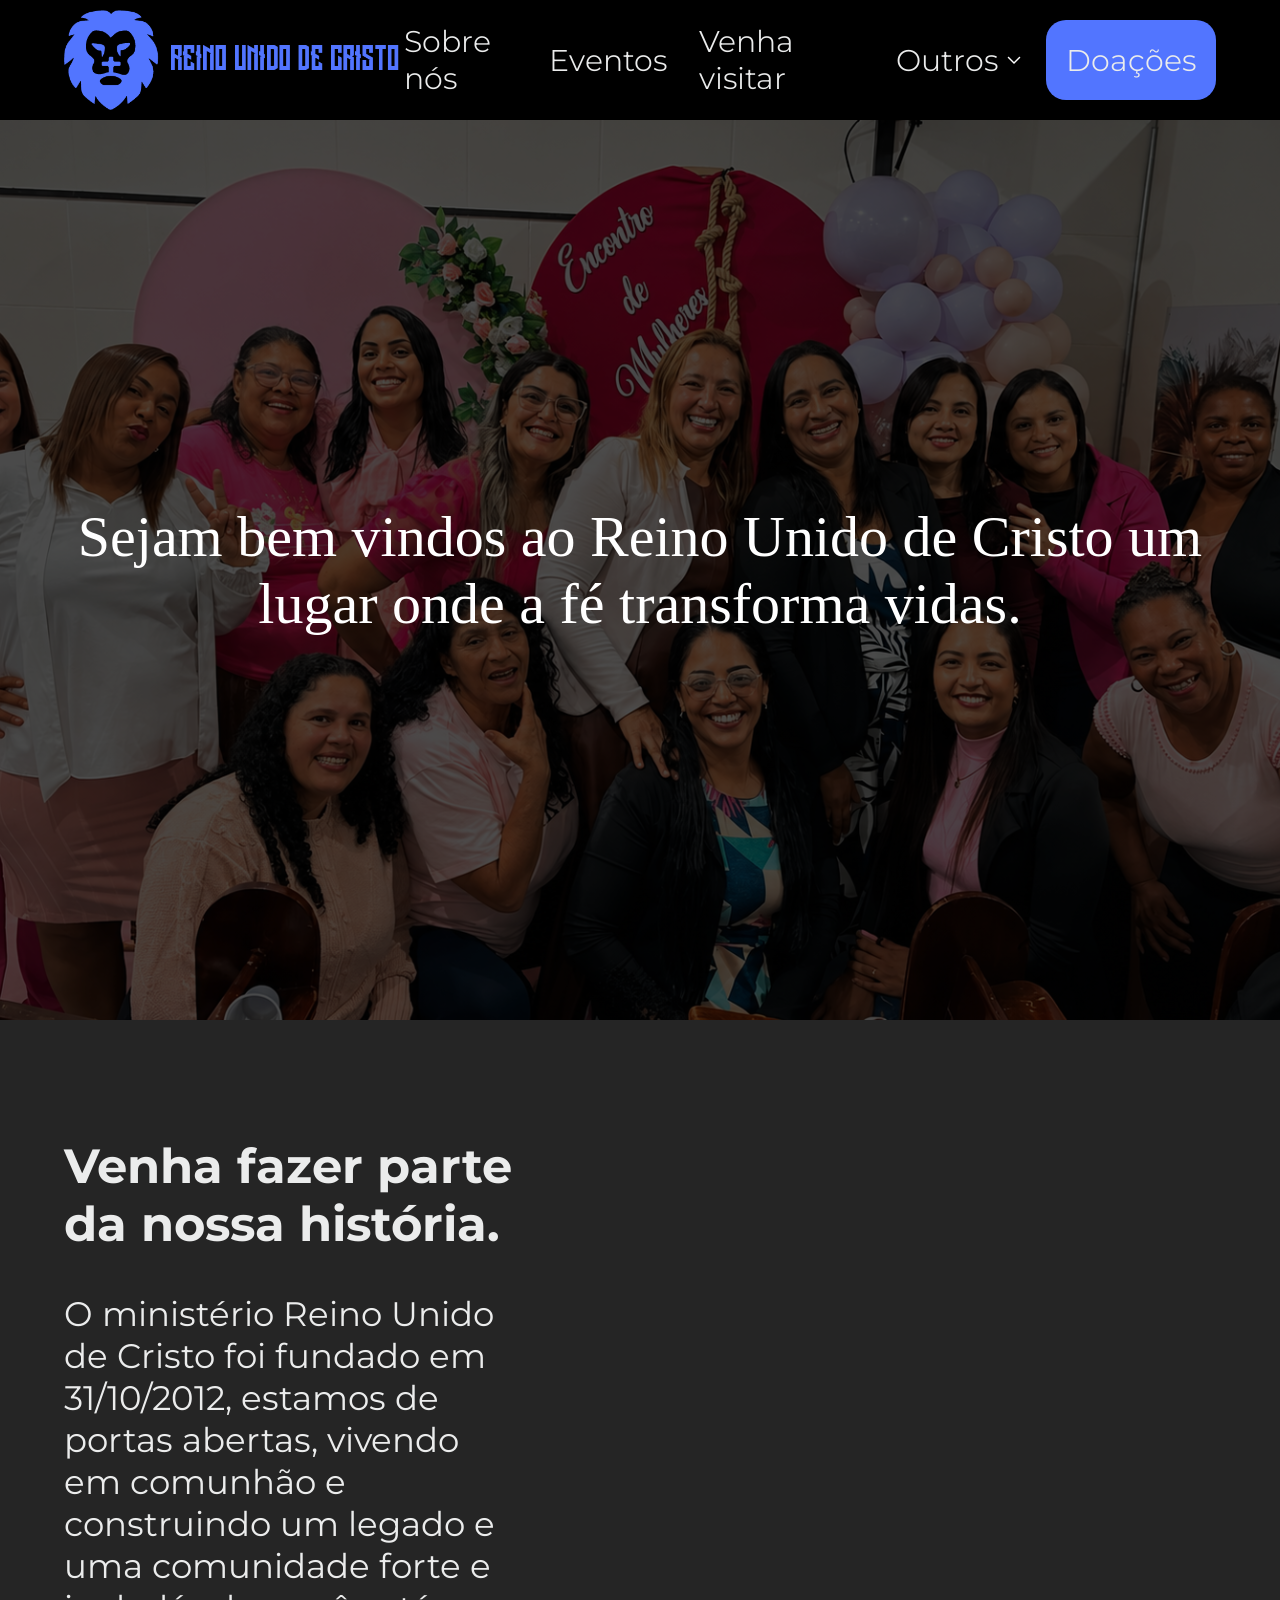
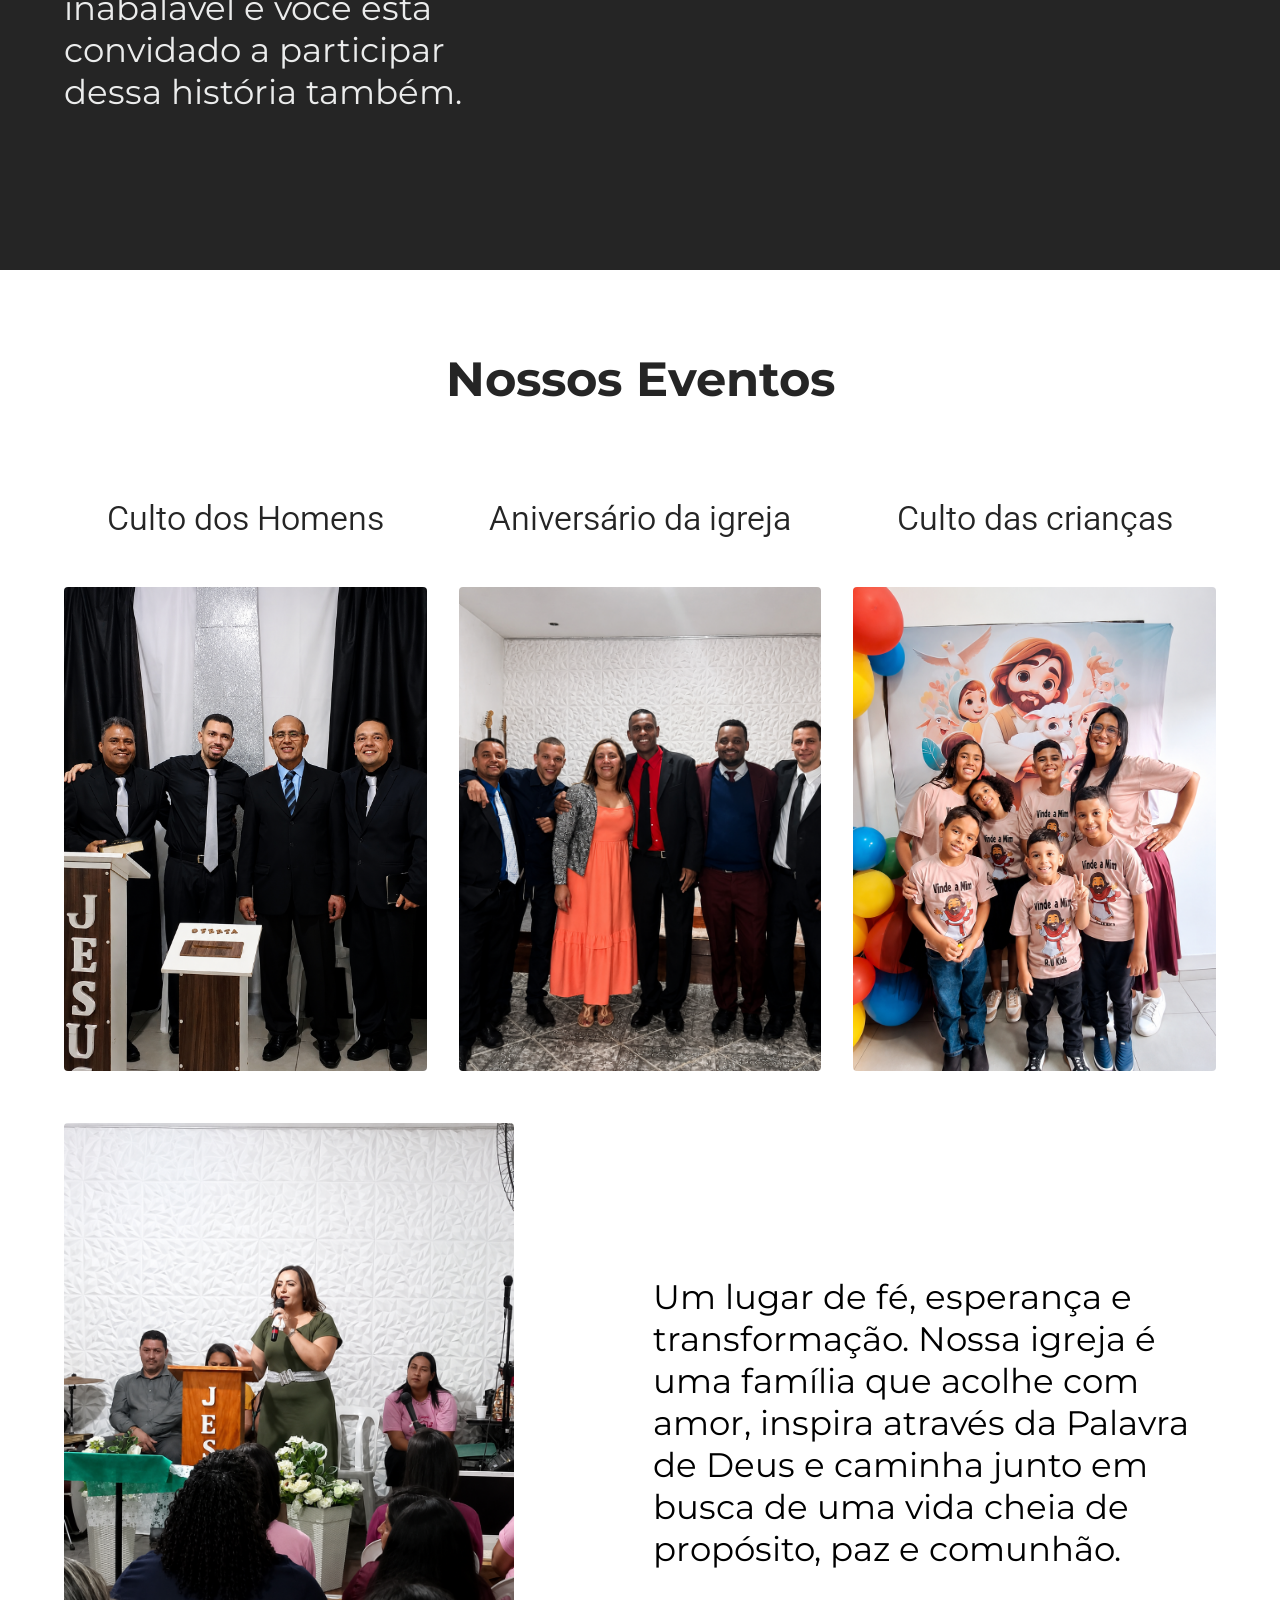
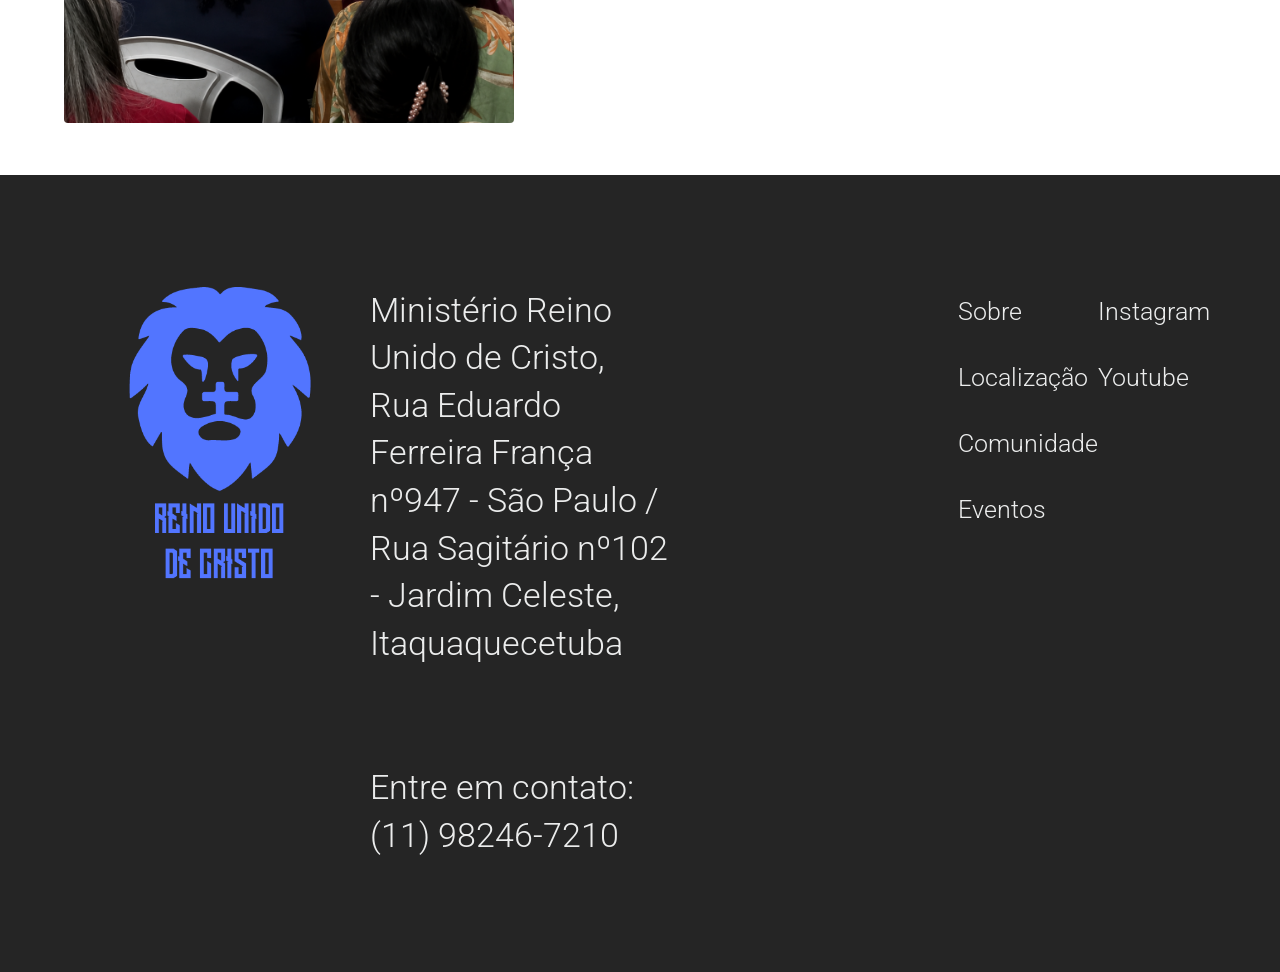
<file: index.html>
<!DOCTYPE html>
<html lang="en">

<head>
    <meta charset="UTF-8">
    <meta name="viewport" content="width=device-width, initial-scale=1.0">
    <link rel="stylesheet" href="./src/style/reset.css">
    <link rel="stylesheet" href="./src/style/estilo.css">
    <link rel="preconnect" href="https://fonts.googleapis.com">
    <link rel="preconnect" href="https://fonts.gstatic.com" crossorigin>
    <link href="https://fonts.googleapis.com/css2?family=Roboto:ital,wght@0,100..900;1,100..900&display=swap"
        rel="stylesheet">
    <link rel="preconnect" href="https://fonts.googleapis.com">
    <link rel="preconnect" href="https://fonts.gstatic.com" crossorigin>
    <link href="https://fonts.googleapis.com/css2?family=Montserrat:ital,wght@0,100..900;1,100..900&display=swap"
        rel="stylesheet">
    <title>Reino Unido de Cristo</title>
</head>

<body>
    <header>
        <img class="logo-nav" src="./src/assets/images/LogoAzul-text1.png" alt="Logo Reino Unido de Cristo">
        <nav>
            <a href="#sobre">Sobre nós</a>
            <a href="#eventos">Eventos</a>
            <a href="#visite">Venha visitar</a>
            <button class="dropdown-nav">
                <a href="#outros">Outros</a>
                <img src="./src/assets/images/Chevron Down.png" alt="dropdown-nav">
            </button>
        </nav>


        <div class="buttons-nav">
            <a target="_blank" href="./give.html"><button class="btn-primary">Doações</button></a>
        </div>
    </header>




    <main>

        <aside>

            <div class="aside-content">
                <h1>Sejam bem vindos ao Reino Unido de Cristo um lugar onde a fé transforma vidas.</h1>
            </div>

        </aside>

    </main>




    <section id="sobre">
        <div class="section-content">
            <h2>Venha fazer parte da nossa história.</h2>
            <p>O ministério Reino Unido de Cristo foi fundado em 31/10/2012, estamos de portas abertas, vivendo em
                comunhão e construindo um legado e uma comunidade forte
                e inabalável e você está convidado a participar dessa história também.</p>

        </div>
        <div class="section-actions">
            <video autoplay muted loop playsinline>
                <source src="./src/assets/images/video Igreja.mp4" type="video/mp4">
            </video>
        </div>
    </section>




    <section id="eventos" class="eventos-section">
        <h2>Nossos Eventos</h2>
        <div class="eventos-grid">
            <div class="evento-item">
                <p>Culto dos Homens</p>
                <img src="./src/assets/images/img 3.png" alt="Culto dos homens">
            </div>
            <div class="evento-item">
                <p>Aniversário da igreja</p>
                <img src="./src/assets/images/img 2.png" alt="Culto de casais">
            </div>
            <div class="evento-item">
                <p>Culto das crianças</p>
                <img src="./src/assets/images/img 4.png" alt="Culto das crianças">
            </div>
        </div>
    </section>



    <article id="visite">
        <img class="sobre-lugar" src="./src/assets/images/img 5.png" alt="img sobre lugar">
        <p>Um lugar de fé, esperança e transformação. Nossa igreja é uma família que acolhe com amor, inspira através da
            Palavra de Deus e caminha junto em busca de uma vida cheia de propósito, paz e comunhão.</p>
    </article>



    <footer id="outros">

        <div class="footer-col footer-brand">
            <img src="./src/assets/images/LogoAzul-text2.png" alt="Logo Reino Unido de Cristo">
        </div>
        <div class="footer-col footer-address">
            <p>Ministério Reino Unido de Cristo, Rua Eduardo Ferreira França nº947 - São Paulo /
                Rua Sagitário nº102 - Jardim Celeste, Itaquaquecetuba
            </p>
            <p>Entre em contato: (11) 98246-7210</p>
        </div>
        <div class="footer-col footer-links">
            <a href="#sobre">Sobre</a>
            <a href="https://www.google.com/maps/search/Rua+Eduardo+Ferreira+Fran%C3%A7a+n%C2%BA947+-+S%C3%A3o+Paulo+Av.+Cursino/@-23.6304833,-46.6197604,18.75z?entry=ttu&g_ep=EgoyMDI2MDYwMS4wIKXMDSoASAFQAw%3D%3D"
                target="_blank">Localização</a>
            <a href="">Comunidade</a>
            <a href="#eventos">Eventos</a>
        </div>
        <div class="footer-col footer-social">
            <a href="https://www.instagram.com/mruccristo.ii/" target="_blank">Instagram</a>
            <a href="">Youtube</a>
        </div>

    </footer>
</body>

</html>
</file>
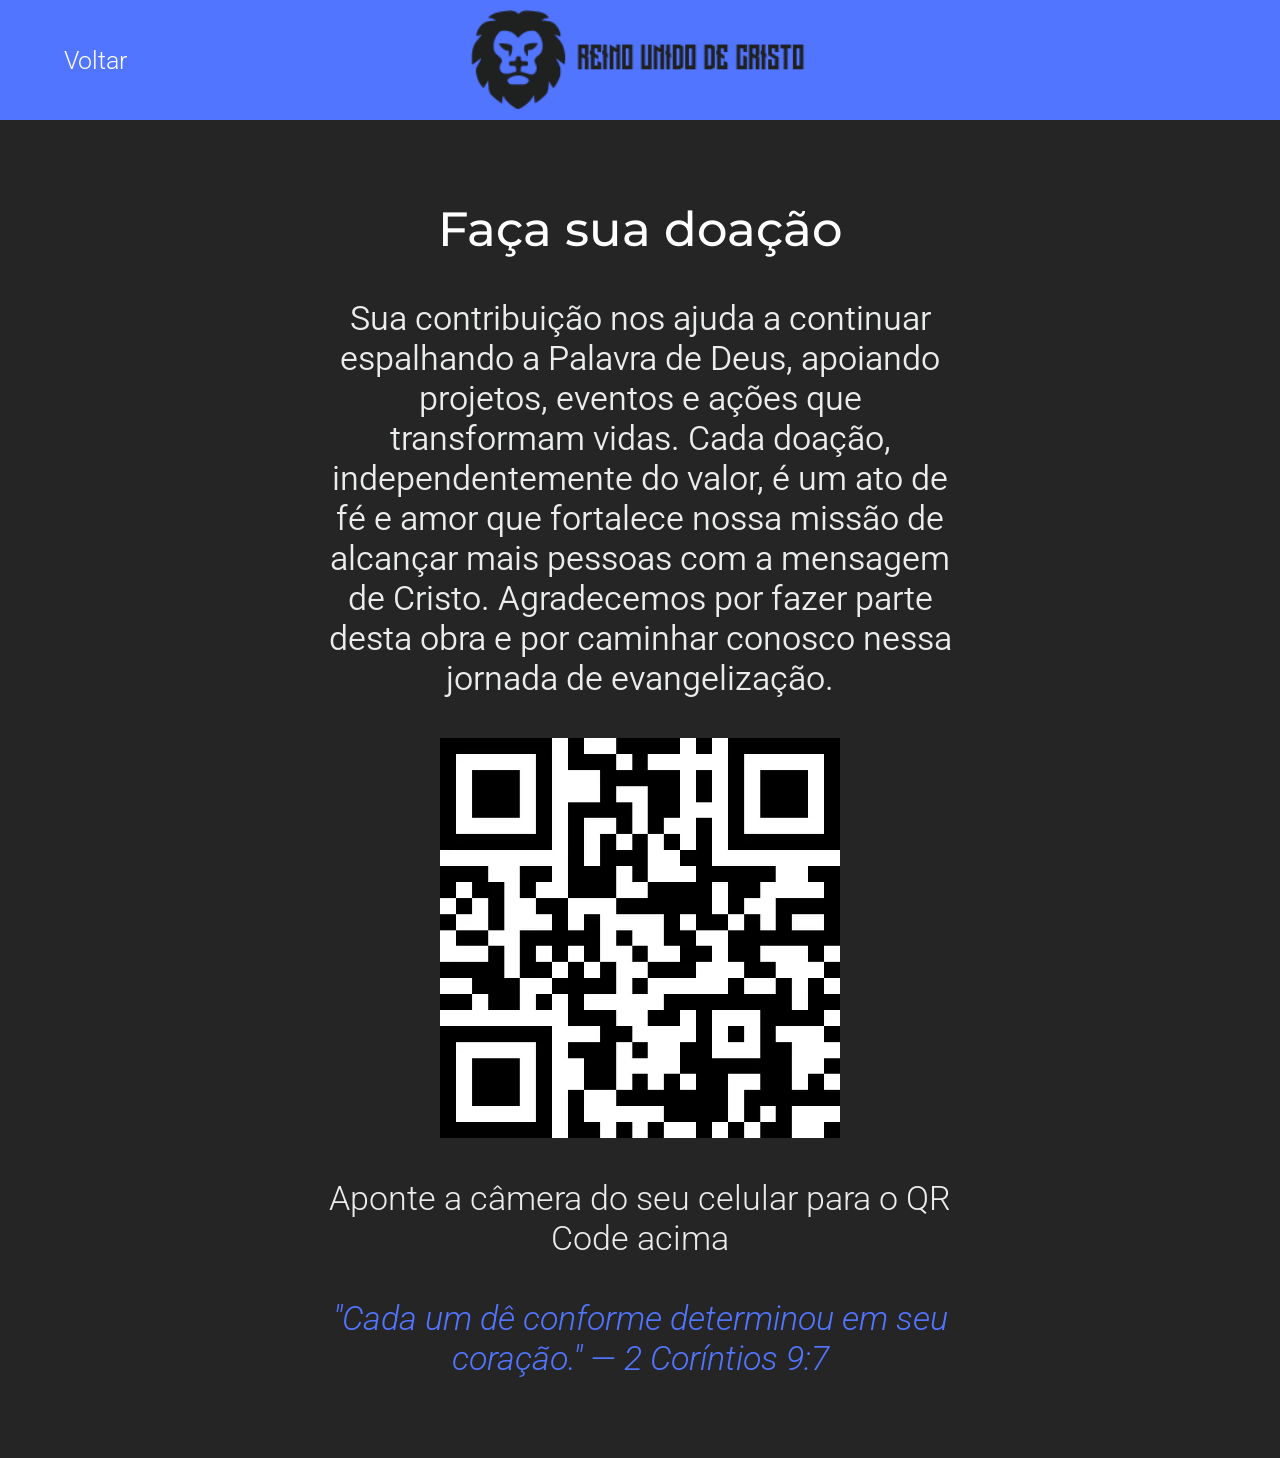
<file: give.html>
<!DOCTYPE html>
<html lang="en">

<head>
    <meta charset="UTF-8">
    <meta name="viewport" content="width=device-width, initial-scale=1.0">
    <link rel="stylesheet" href="./src/style/reset.css">
    <link rel="stylesheet" href="./src/style/give.css">
    <link rel="preconnect" href="https://fonts.googleapis.com">
    <link rel="preconnect" href="https://fonts.gstatic.com" crossorigin>
    <link href="https://fonts.googleapis.com/css2?family=Montserrat:ital,wght@0,100..900;1,100..900&display=swap"
        rel="stylesheet">
    <link rel="preconnect" href="https://fonts.googleapis.com">
    <link rel="preconnect" href="https://fonts.gstatic.com" crossorigin>
    <link href="https://fonts.googleapis.com/css2?family=Roboto:ital,wght@0,100..900;1,100..900&display=swap"
        rel="stylesheet">
    <title>Doações</title>
</head>

<body>
    <header>
        <nav>
            <img src="./src/assets/images/LogoPreta-text2.png" alt="Logo Reino Unido de Cristo">
            <a class="btn-voltar" href="./index.html">Voltar</a>
        </nav>
    </header>
    <main>
        <h2>Faça sua doação</h2>
        <p>
            Sua contribuição nos ajuda a continuar espalhando a Palavra de Deus, apoiando projetos, eventos e ações que
            transformam vidas. Cada doação, independentemente do valor, é um ato de fé e amor que fortalece nossa missão
            de alcançar mais pessoas com a mensagem de Cristo. Agradecemos por fazer parte desta obra e por caminhar
            conosco nessa jornada de evangelização.
        </p>

        <img src="./src/assets/images/QRCode.webp" alt="QR code">

        <p class="instrucao">Aponte a câmera do seu celular para o QR Code acima</p>

        <p class="versiculo">"Cada um dê conforme determinou em seu coração." — 2 Coríntios 9:7</p>
    </main>

</body>

</html>
</file>
<file: src/style/estilo.css>
/* RESET / BASE  */
a {
    font-size: 30px;
    font-weight: 350;
    color: #EBECEC;
}

button {
    width: 170px;
    height: 80px;
    font-size: 30px;
    font-weight: 350;
    background-color: #EBECEC;
    padding: 12px 24px;
    border-radius: 20px;

    display: flex;
    justify-content: center;
    align-items: center;
}

h1 {
    font-family: "Playfair Display", serif;
    font-size: 58px;
    font-weight: 500;
    color: #ffffff;
    max-width: 1200px;
}


/* HEADER  */
header {
    width: 100%;
    height: 120px;
    background-color: #000000;
    display: flex;
    justify-content: space-between;
    align-items: center;
    padding: 0 64px;
   
    position: sticky;
    top: 0;
    z-index: 100;
}

header > img {
    width: 360px;
    height: 100px;
}

nav {
    display: flex;
    justify-content: center;
    align-items: center;
    gap: 32px;
}

.dropdown-nav {
    background: none;
    display: flex;
    align-items: center;
    gap: 4px;
}

.buttons-nav {
    display: flex;
    gap: 28px;
    justify-content: center;
    align-items: center;
}

.btn-primary {
    background-color: #5275FF;
    color: #EBECEC;
}

.btn-primary:hover {
    background-color: #0C1E66;
    cursor: pointer;
}




/*  MAIN / HERO  */
main {
    width: 100%;
    height: 100vh;
    display: flex;
    justify-content: center;
    align-items: center;
    text-align: center;
    background-image: url(../assets/images/img\ 1.png);
    background-color: rgba(0, 0, 0, 0.70);
    background-blend-mode: overlay;
    background-size: cover;
    background-position: center;
    background-repeat: no-repeat;
}

aside {
    display: flex;
    flex-direction: column;
    align-items: center;
    gap: 32px;
}

.aside-content {
    display: flex;
    flex-direction: column;
    gap: 24px;
}

.aside-content p {
    margin: 20px auto;
    font-size: 34px;
    font-family: "Roboto", sans-serif;
    font-weight: 350;
    color: #ffffff;
    width: 692px;
    height: 255px;
}




/*  SECTION - HISTÓRIA  */
section {
    width: 100%;
    height: 850px;
    background-color: #252525;
    color: #EBECEC;
    display: flex;
    justify-content: space-between;
    align-items: center;
    padding: 112px 64px;
}

.section-content > h2 {
    color: #EBECEC;
    font-size: 48px;
    width: 460px;
}

.section-content > p {
     padding-top: 40px;
    padding-bottom: 40px;
    font-size: 34px;
    color: #EBECEC;
    width: 441px;
}

.section-actions {
    width: 100%;
    display: flex;
    justify-content: flex-end;
}

.section-actions video {
    width: 900px;
    height: 400px;
    border-radius: 12px;
    object-fit: cover;
}




/*  SECTION - EVENTOS  */
.eventos-section {
    width: 100%;
    height: auto;
    background-color: #ffffff;
    display: flex;
    flex-direction: column;
    align-items: center;
    padding: 0px 64px;
    padding-top: 80px;
    gap: 40px;
     height: auto;
    overflow: hidden;
}

.eventos-section > h2 {
    font-family: "Montserrat", sans-serif;
    font-size: 48px;
    font-weight: 700;
    color: #252525;
}

.eventos-grid {
    display: grid;
    grid-template-columns: 1fr 1fr 1fr;
    gap: 32px;
    width: 100%;
}

.evento-item {
    display: flex;
    flex-direction: column;
    gap: 12px;
}

.evento-item > p {
    padding-top: 50px;
    padding-bottom: 37px;
    font-size: 34px;
    font-weight: 350;
    text-align: center;
    color: #252525;
    font-family: "Roboto", sans-serif;
}

.evento-item > img {
    width: 100%;
    aspect-ratio: 3 / 4;
    object-fit: cover;
    border-radius: 4px;
    background-color: #aaa;
}


/*  ARTICLE - SOBRE  */
article {
    width: 100%;
    height: 704px;
    display: flex;
    justify-content: center;
    align-items: center;
    gap: 139px;
    
}


.sobre-lugar {
    width: 450px;
     aspect-ratio: 3 / 4;
    flex-shrink: 0;
    object-fit: cover;
    object-position: center bottom;
    border-radius: 4px;
}

article > p {
    width: 564px;
    height: 405px;
    display: flex;
    align-items: center;
    justify-content: start;
    font-size: 34px;
    font-weight: 350px;
}


/*  FOOTER  */
footer {
    width: 100%;
    background-color: #252525;
    padding: 112px 70px;
    display: flex;
    align-items: flex-start;
    justify-content: space-around;
}

.footer-col {
    display: flex;
    flex-direction: column;
}

.footer-brand img {
    width: 300px;
    height: 300px;
}

.footer-address {
    width: 400px;
    gap: 97px;
}

.footer-address p {
    margin: 0;
    font-family: "Roboto", sans-serif;
    font-size: 34px;
    font-weight: 300;
    color: #EBECEC;
    line-height: 1.4;
}

.footer-links {
    gap: 16px;
    margin-left: 289px;
}

.footer-social {
    gap: 16px;
}

.footer-links a,
.footer-social a {
    font-family: "Roboto", sans-serif;
    font-size: 25px;
    line-height: 2.0;
    font-weight: 300;
    color: #EBECEC;
    text-decoration: none;
}

.footer-links a:hover,
.footer-social a:hover {
    color: #5275FF;
}







@media (max-width: 1024px) {
 
    /* Header */
    header {
        padding: 0 32px;
        height: 90px;
    }
 
    header > img {
        width: 200px;
        height: auto;
    }
 
    nav {
        gap: 20px;
    }
 
    nav a,
    .dropdown-nav a {
        font-size: 18px;
    }
 
    button {
        width: 120px;
        height: 56px;
        font-size: 18px;
    }
 
    /* Hero */
    h1 {
        font-size: 36px;
        padding: 0 32px;
    }
 
    .aside-content p {
        font-size: 22px;
        width: 90%;
        height: auto;
    }
 
    /* Section história */
    section {
        height: auto;
        flex-direction: column;
        padding: 64px 32px;
        gap: 48px;
        text-align: center;
    }
 
    .section-content > h2 {
        font-size: 32px;
        width: 100%;
    }
 
    .section-content > p {
        font-size: 22px;
        width: 100%;
    }
 
    .section-actions {
        justify-content: center;
    }
 
    .section-actions video {
        width: 100%;
        height: auto;
    }
 
    /* Eventos */
    .eventos-section {
        padding: 48px 32px;
    }
 
    .eventos-grid {
        grid-template-columns: 1fr 1fr;
        gap: 24px;
    }
 
    /* Article */
    article {
        height: auto;
        flex-direction: column;
        gap: 48px;
        padding: 64px 32px;
    }
 
    .sobre-lugar {
        width: 100%;
        max-width: 420px;
    }
 
    article > p {
        width: 100%;
        height: auto;
        font-size: 22px;
        text-align: center;
    }
 
    /* Footer */
    footer {
        flex-wrap: wrap;
        padding: 64px 32px;
        gap: 48px;
    }
 
    .footer-links {
        margin-left: 0;
    }
 
    .footer-address {
        width: 100%;
        gap: 32px;
    }
}
 
 




@media (max-width: 640px) {
 
    /* Header */
    header {
        padding: 0 20px;
        height: 72px;
    }
 
    header > img {
        width: 140px;
        height: auto;
    }
 
    nav {
        display: none;
    }
 
    .buttons-nav {
        gap: 0;
    }
 
    button {
        width: 100px;
        height: 46px;
        font-size: 15px;
        padding: 8px 14px;
        border-radius: 14px;
    }
 
    /* Hero */
    main {
        height: 100svh;
        padding: 0 20px;
    }
 
    h1 {
        font-size: 26px;
        padding: 0;
    }
 
    .aside-content p {
        font-size: 18px;
        width: 100%;
        height: auto;
    }
 
    /* Section história */
    section {
        padding: 48px 20px;
        gap: 32px;
    }
 
    .section-content > h2 {
        font-size: 26px;
    }
 
    .section-content > p {
        font-size: 18px;
        padding-top: 24px;
        padding-bottom: 24px;
    }
 
    .section-actions video {
        border-radius: 8px;
    }
 
    /* Eventos */
    .eventos-section {
        padding: 48px 20px;
        gap: 24px;
    }
 
    .eventos-section > h2 {
        font-size: 24px;
        text-align: center;
    }
 
    .eventos-grid {
        grid-template-columns: 1fr;
        gap: 0;
    }
 
    .evento-item > p {
        font-size: 17px;
        padding-top: 32px;
        padding-bottom: 20px;
    }
 
    /* Article */
    article {
        padding: 48px 20px;
        gap: 32px;
    }
 
    .sobre-lugar {
        width: 100%;
        max-width: 100%;
    }
 
    article > p {
        font-size: 18px;
    }
 
    /* Footer */
    footer {
        padding: 48px 20px;
        gap: 40px;
        flex-direction: column;
    }
 
    .footer-brand img {
        width: 160px;
        height: auto;
    }
 
    .footer-address {
        width: 100%;
        gap: 24px;
    }
 
    .footer-address p {
        font-size: 18px;
    }
 
    .footer-links a,
    .footer-social a {
        font-size: 18px;
    }
}
</file>
<file: src/style/give.css>
/*  HEADER  */
header {
    width: 100%;
    height: 120px;
    background-color: #5275FF;
    display: flex;
    justify-content: center;
    align-items: center;
    position: relative;
}

header nav {
    display: flex;
    justify-content: center;
    align-items: center;
}

header nav img {
    width: 360;
    height: 100px;

}

.btn-voltar {
    position: absolute;
    left: 64px;
    display: flex;
    align-items: center;
    gap: 8px;
    font-family: "Roboto", sans-serif;
    font-size: 25px;
    font-weight: 300;
    color: #ffffff;
    cursor: pointer;
    transition: color 0.5s ease;
}

.btn-voltar:hover {
    color: #000000;
}


/*  MAIN  */

main {
    width: 100%;
    display: flex;
    flex-direction: column;
    align-items: center;
    padding: 80px 64px;
    gap: 40px;
    background-color: #252525;
    /* era #ffffff */
}

main>h2 {
    font-family: "Montserrat", sans-serif;
    font-size: 48px;
    font-weight: 500;
    color: #ffffff;
}

main > p {
    width: 644px;
    height: auto;
    font-family: "Roboto", sans-serif;
    font-size: 34px;
    font-weight: 350;
    color: #EBECEC;
    text-align: center;
}

main>img {
    width: 400px;
    height: 400px;
    object-fit: contain;
    background-color: #d9d9d9;
}

.instrucao {
    font-family: "Roboto", sans-serif;
    font-size: 34px;
    font-weight: 300;
    color: #EBECEC;
}

.versiculo {
    font-family: "Roboto", sans-serif;
    font-size: 34px;
    font-weight: 300;
    font-style: italic;
    color: #5275FF;
    text-align: center;
    width: 644px;
}

main>img {
    width: 400px;
    height: 400px;
    object-fit: contain;
    background-color: #d9d9d9;
}





@media (max-width: 1024px) {
 
    header {
        height: 90px;
    }
 
    header nav img {
        width: 200px;
        height: auto;
    }
 
    .btn-voltar {
        left: 32px;
        font-size: 20px;
    }
 
    main {
        padding: 60px 40px;
        gap: 32px;
    }
 
    main > h2 {
        font-size: 32px;
    }
 
    main > p {
        width: 90%;
        font-size: 20px;
    }
 
    main > img {
        width: 320px;
        height: 320px;
    }
 
    .instrucao {
        font-size: 20px;
    }
 
    .versiculo {
        font-size: 20px;
        width: 90%;
    }
}
 
 



@media (max-width: 640px) {
 
    header {
        height: 72px;
        padding: 0 20px;
    }
 
    header nav img {
        width: 140px;
        height: auto;
    }
 
    .btn-voltar {
        left: 20px;
        font-size: 16px;
        gap: 4px;
    }
 
    main {
        padding: 48px 20px;
        gap: 28px;
    }
 
    main > h2 {
        font-size: 26px;
        text-align: center;
    }
 
    main > p {
        width: 100%;
        font-size: 17px;
    }
 
    main > img {
        width: 100%;
        max-width: 300px;
        height: auto;
        aspect-ratio: 1 / 1;
    }
 
    .instrucao {
        font-size: 16px;
        text-align: center;
    }
 
    .versiculo {
        font-size: 17px;
        width: 100%;
    }
}
</file>
